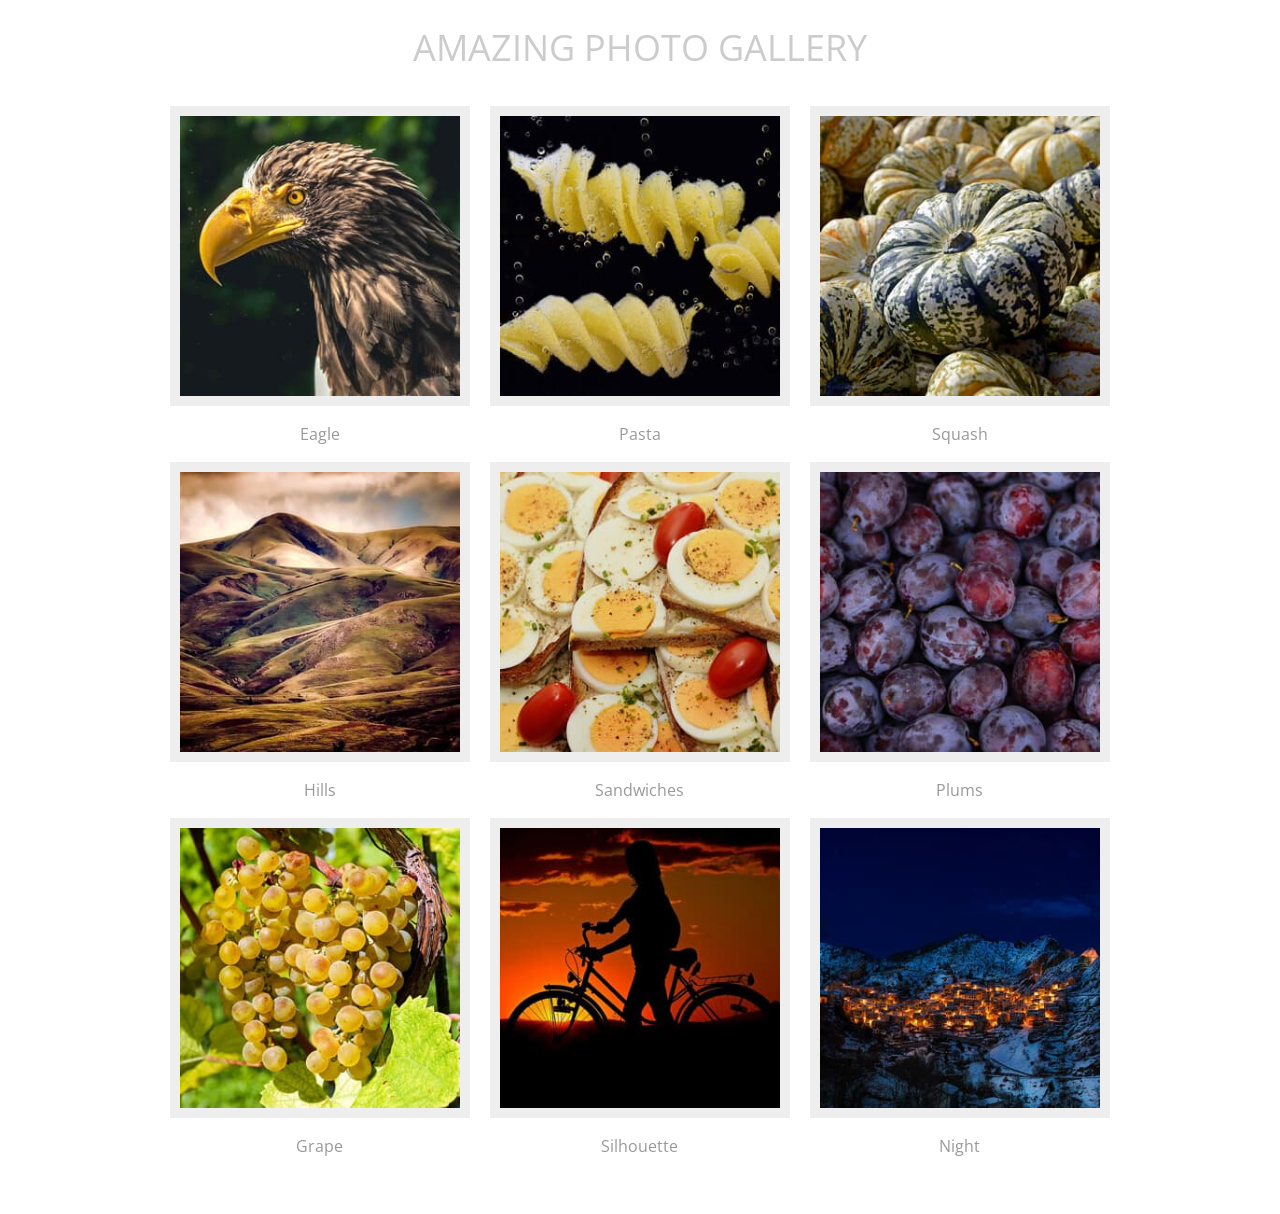
<file: index.html>
<!DOCTYPE html>
<html>
  <head>
    <title>Photo Gallery</title>
    <meta name="viewport" content="width=device-width, initial-scale=1.0" />
    <meta charset="utf-8" />
    <link href="./css/reset.css" rel="stylesheet" />
    <link href="./lightbox/css/lightbox.min.css" rel="stylesheet" />
    <link
      href="https://fonts.googleapis.com/css?family=Open+Sans:300"
      rel="stylesheet"
    />
    <link href="./css/style.css" rel="stylesheet" />
  </head>

  <body>
    <div class="container">
      <h1>Amazing Photo Gallery</h1>

      <div id="gallery">
        <figure class="photo">
          <a
            href="./img/originals/img-01.jpg"
            data-lightbox="roadtrip"
            data-title="Eagle"
            ><img src="./img/img-01-min.jpg" alt="Eagle"
          /></a>
          <figcaption>Eagle</figcaption>
        </figure>

        <figure class="photo">
          <a
            href="./img/originals/img-02.jpg"
            data-lightbox="roadtrip"
            data-title="Pasta"
            ><img src="./img/img-02-min.jpg" alt="Pasta"
          /></a>
          <figcaption>Pasta</figcaption>
        </figure>

        <figure class="photo">
          <a
            href="./img/originals/img-03.jpg"
            data-lightbox="roadtrip"
            data-title="Squash"
            ><img src="./img/img-03-min.jpg" alt="Squash"
          /></a>
          <figcaption>Squash</figcaption>
        </figure>

        <figure class="photo">
          <a
            href="./img/originals/img-04.jpg"
            data-lightbox="roadtrip"
            data-title="Hills"
            ><img src="./img/img-04-min.jpg" alt="Hills"
          /></a>
          <figcaption>Hills</figcaption>
        </figure>

        <figure class="photo">
          <a
            href="./img/originals/img-05.jpg"
            data-lightbox="roadtrip"
            data-title="Sandwiches"
            ><img src="./img/img-05-min.jpg" alt="Sandwiches"
          /></a>
          <figcaption>Sandwiches</figcaption>
        </figure>

        <figure class="photo">
          <a
            href="./img/originals/img-06.jpg"
            data-lightbox="roadtrip"
            data-title="Plums"
            ><img src="./img/img-06-min.jpg" alt="Plums"
          /></a>
          <figcaption>Plums</figcaption>
        </figure>

        <figure class="photo">
          <a
            href="./img/originals/img-07.jpg"
            data-lightbox="roadtrip"
            data-title="Grape"
            ><img src="./img/img-07-min.jpg" alt="Grape"
          /></a>
          <figcaption>Grape</figcaption>
        </figure>

        <figure class="photo">
          <a
            href="./img/originals/img-08.jpg"
            data-lightbox="roadtrip"
            data-title="Silhouette"
            ><img src="./img/img-08-min.jpg" alt="Silhouette"
          /></a>
          <figcaption>Silhouette</figcaption>
        </figure>

        <figure class="photo">
          <a
            href="./img/originals/img-09.jpg"
            data-lightbox="roadtrip"
            data-title="Night"
            ><img src="./img/img-09-min.jpg" alt="Night"
          /></a>
          <figcaption>Night</figcaption>
        </figure>
      </div>
    </div>

    <script src="./lightbox/js/lightbox-plus-jquery.min.js"></script>
  </body>
</html>
</file>
<file: css/style.css>
body {
  font-family: 'Open Sans', sans-serif;
}

.container {
  width: 100%;
  max-width: 960px;
  margin: 0 auto;
}

h1 {
  font-size: 36px;
  text-transform: uppercase;
  color: #cccccc;
  text-align: center;
  margin: 30px 0;
}

#gallery {
  margin-bottom: 50px;
}

#gallery:after {
  content: '';
  display: block;
  height: 0;
  clear: both;
}

.photo {
  float: left;
  width: 33.333333%;
  padding: 10px;
  box-sizing: border-box;
}

.photo a {
  position: relative;
  display: block;
}

.photo a:hover {
  opacity: 0.5;
}

.photo a:after {
  content: '';
  background: transparent url(../img/icons/eye-icon.png) no-repeat center;
  width: 52px;
  height: 35px;
  position: absolute;
  margin: auto;
  top: 0;
  left: 0;
  bottom: 0;
  right: 0;
  visibility: hidden;
}

.photo:hover > a:after {
  visibility: visible;
}

.photo img {
  display: block;
  max-width: 100%;
  height: auto;
  padding: 10px;
  background-color: #eee;
  box-sizing: border-box;
}

.photo figcaption {
  font-family: 'Open Sans', sans-serif;
  color: #999999;
  text-align: center;
  margin-top: 20px;
}
</file>
